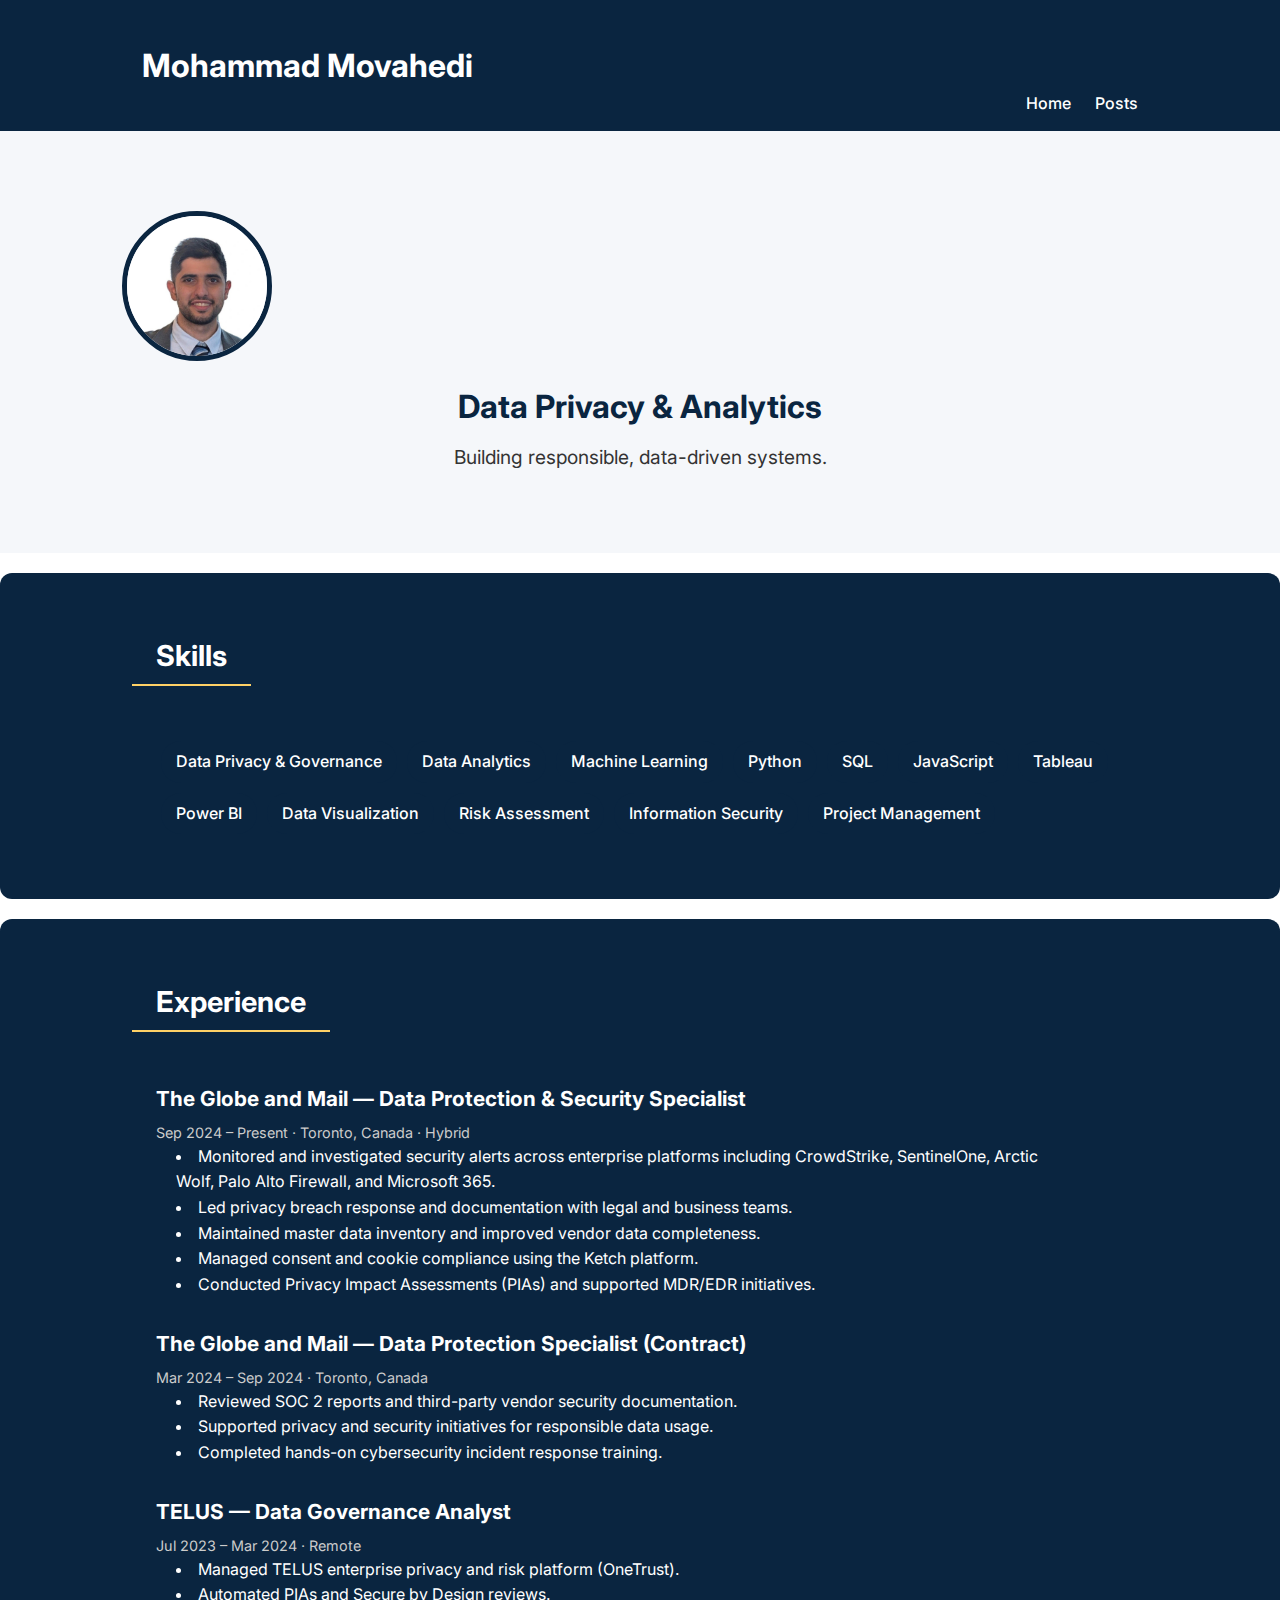
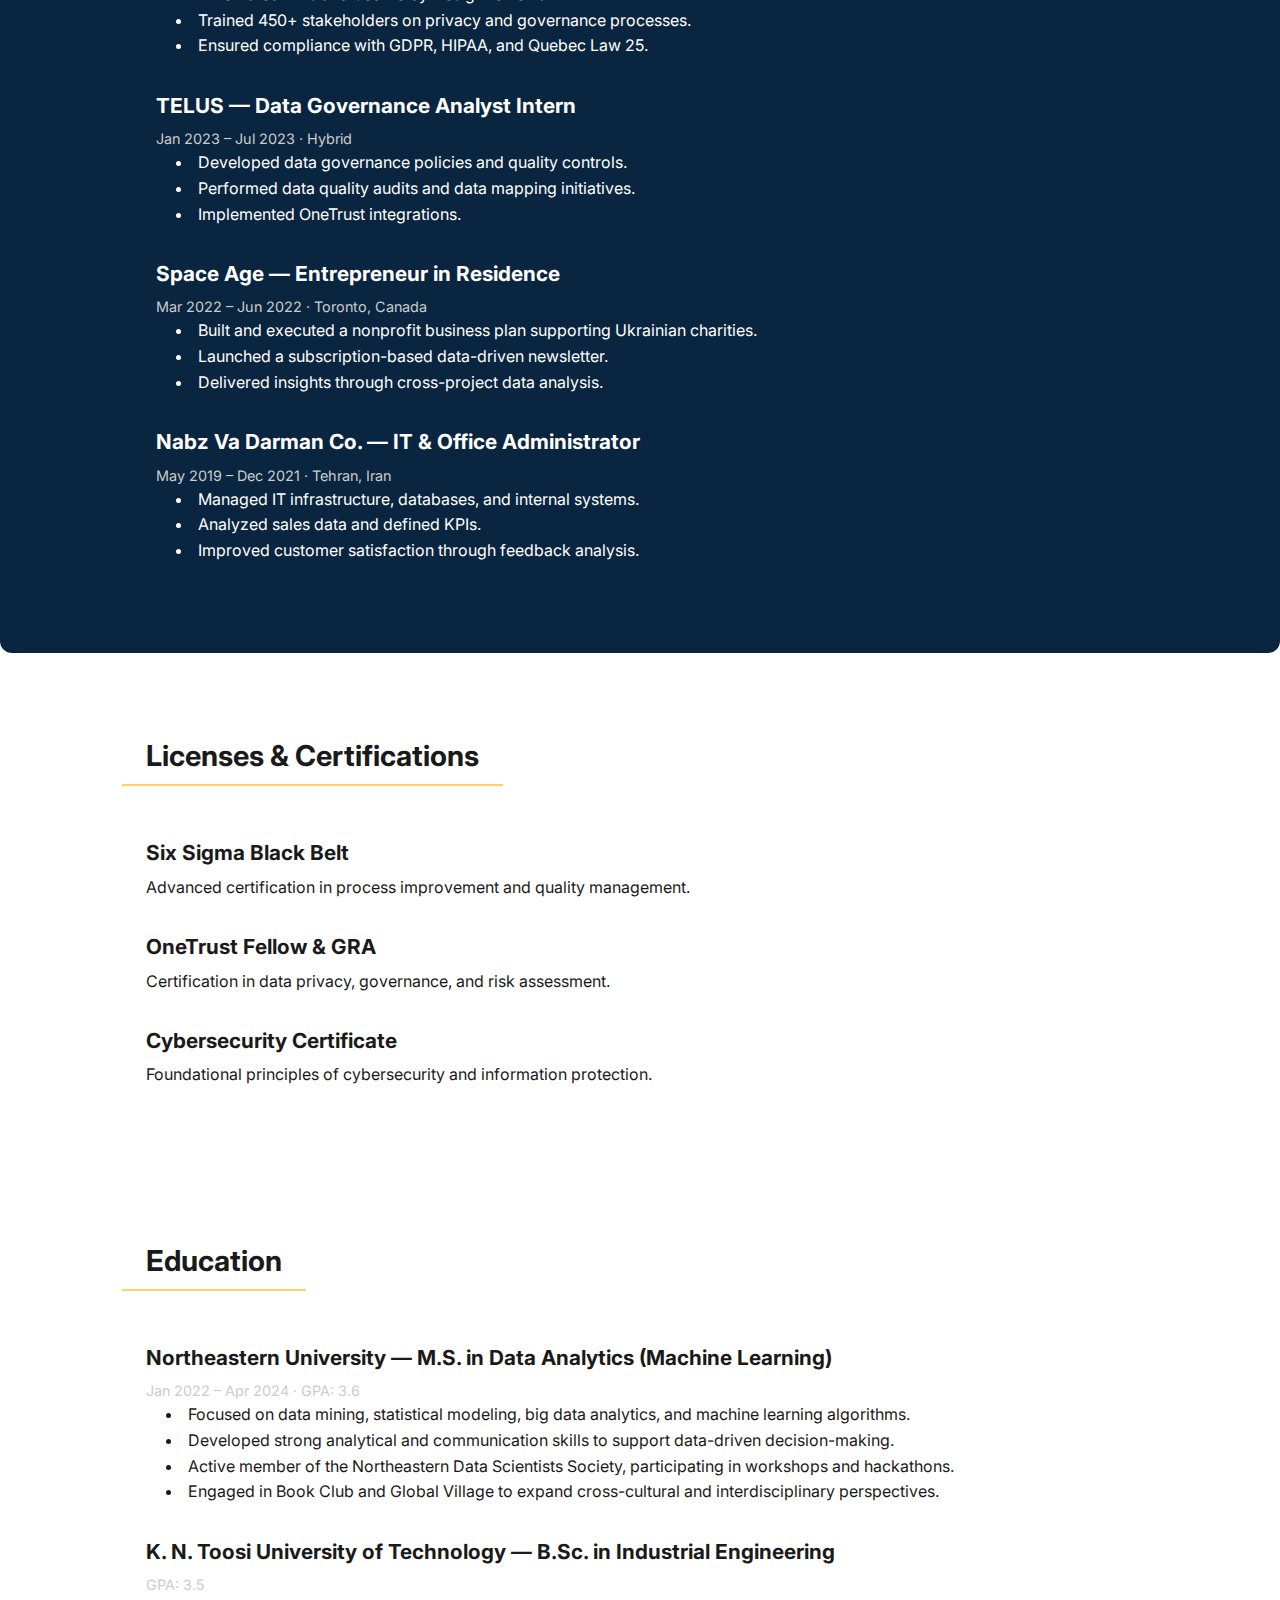
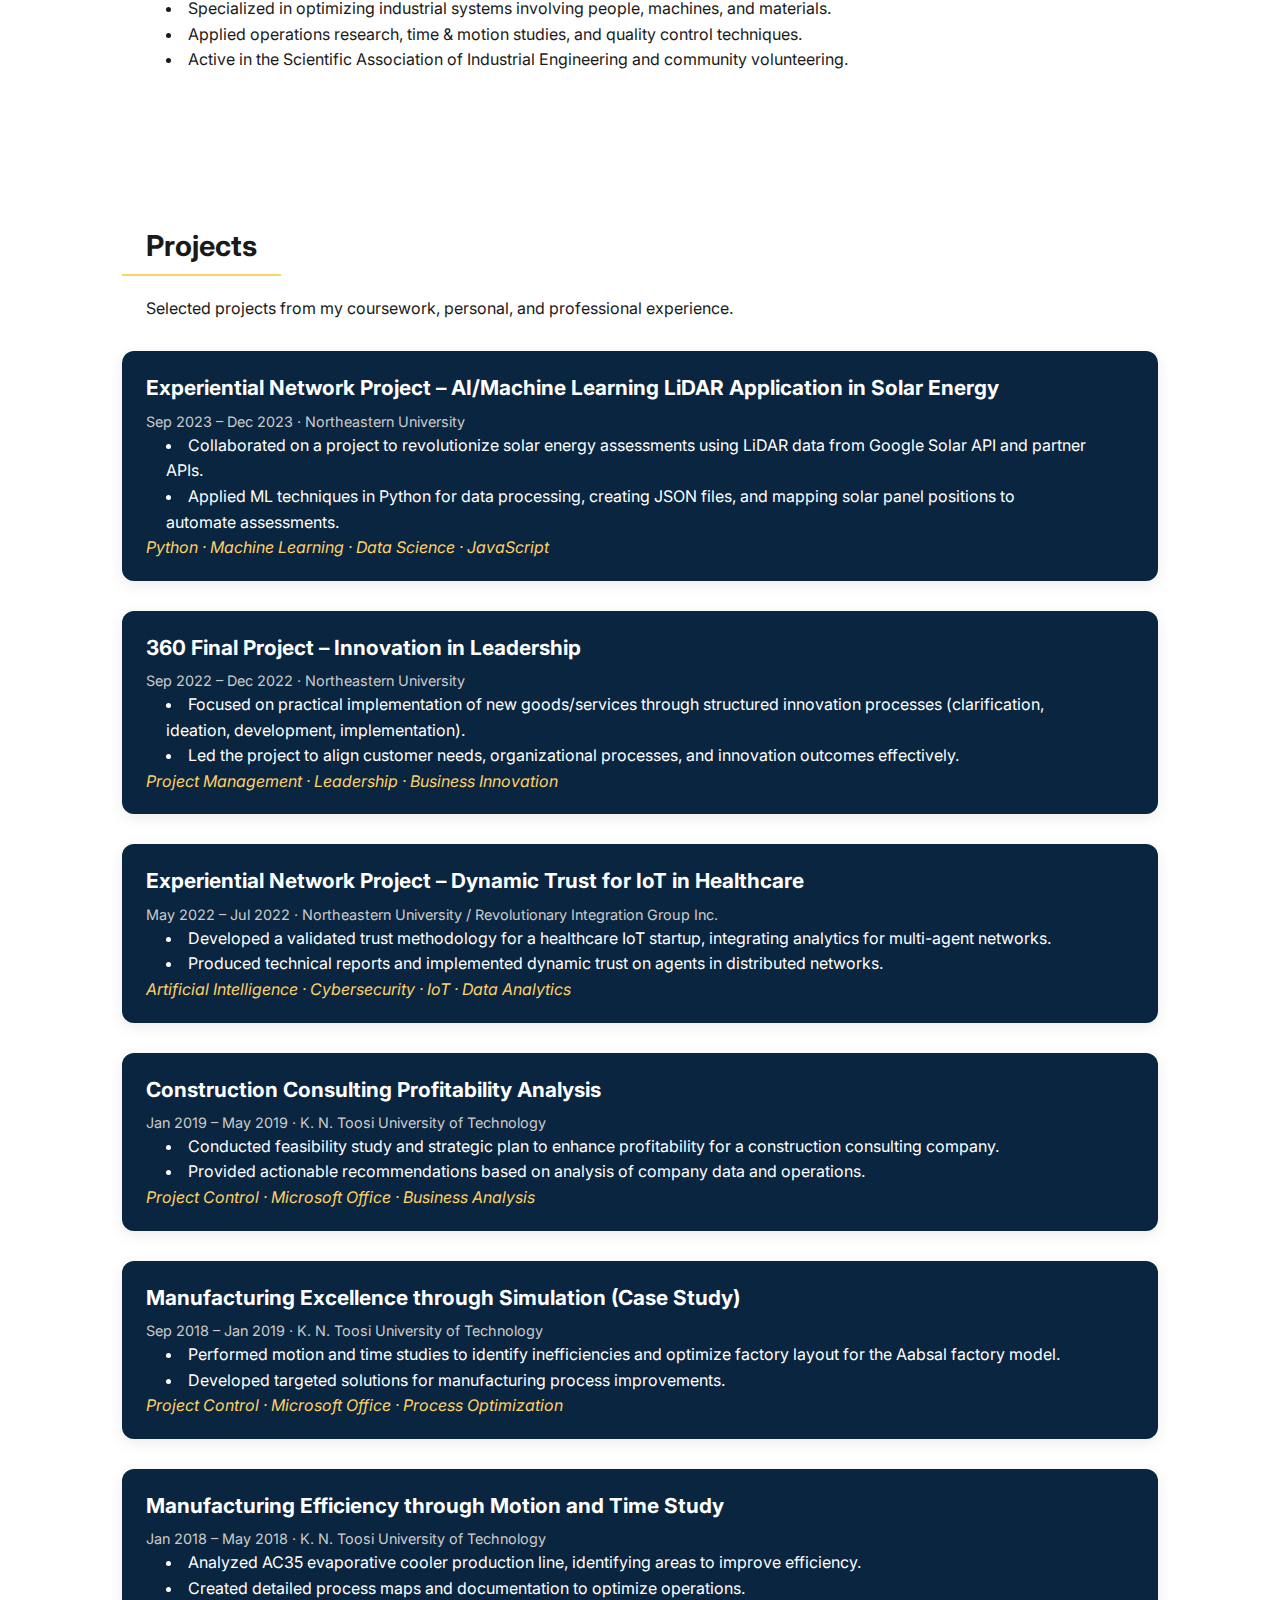
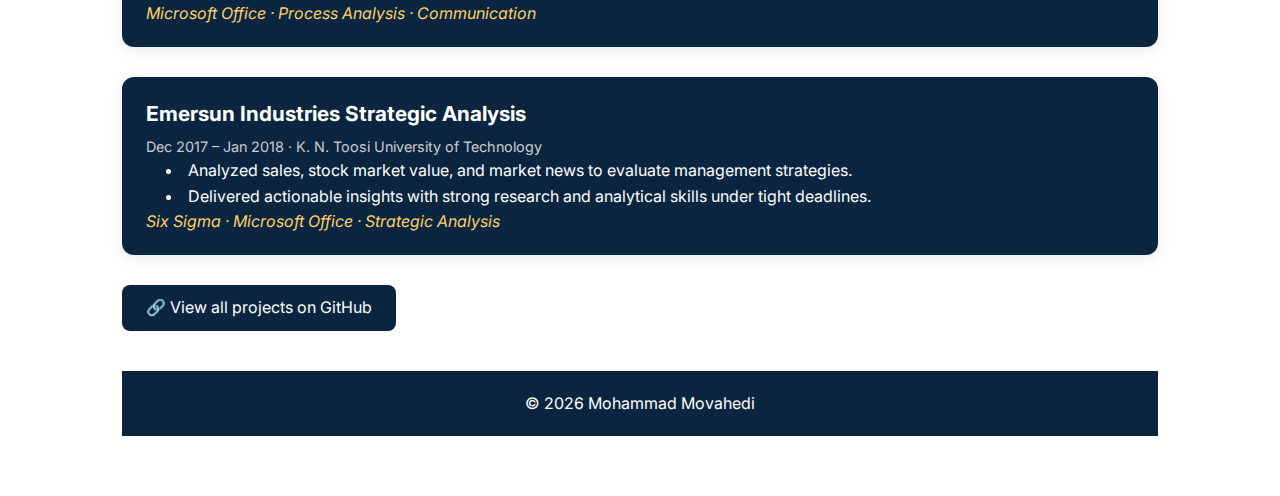
<file: index.html>
<!DOCTYPE html>
<html lang="en">
<head>
  <meta charset="UTF-8">
  <title>Mohammad Movahedi</title>
  <meta name="viewport" content="width=device-width, initial-scale=1.0">

  <!-- Fonts -->
  <link href="https://fonts.googleapis.com/css2?family=Inter&family=Roboto&display=swap" rel="stylesheet">

  <!-- CSS -->
  <link rel="stylesheet" href="style.css">
</head>
<body>

<!-- ================= HEADER ================= -->
<header>
  <div class="container nav">
    <h1>Mohammad Movahedi</h1>
    <nav>
      <a href="index.html">Home</a>
      <a href="posts.html">Posts</a>
    </nav>
  </div>
</header>

<!-- ================= HERO ================= -->
<section class="hero">
  <div class="container hero-container">
    <img src="profile.jpg" alt="Mohammad Movahedi" class="profile-img">

    <div class="hero-text">
      <h2>Data Privacy & Analytics</h2>
      <p>Building responsible, data-driven systems.</p>
    </div>
  </div>
</section>


   
<section class="section alt">
  <div class="container">

    <div class="item">
      <h3>Skills</h3>
    </div>

    <ul class="skills">
      <li>Data Privacy & Governance</li>
      <li>Data Analytics</li>
      <li>Machine Learning</li>
      <li>Python</li>
      <li>SQL</li>
      <li>JavaScript</li>
      <li>Tableau</li>
      <li>Power BI</li>
      <li>Data Visualization</li>
      <li>Risk Assessment</li>
      <li>Information Security</li>
      <li>Project Management</li>
    </ul>

  </div>
</section>
<!-- ================= EXPERIENCE ================= -->
<section class="section alt">
  <div class="container">

    <div class="item">
      <h3>Experience</h3>
    </div>

    <div class="item">
      <h4>The Globe and Mail — Data Protection & Security Specialist</h4>
      <p class="meta">Sep 2024 – Present · Toronto, Canada · Hybrid</p>
      <ul>
        <li>Monitored and investigated security alerts across enterprise platforms including CrowdStrike, SentinelOne, Arctic Wolf, Palo Alto Firewall, and Microsoft 365.</li>
        <li>Led privacy breach response and documentation with legal and business teams.</li>
        <li>Maintained master data inventory and improved vendor data completeness.</li>
        <li>Managed consent and cookie compliance using the Ketch platform.</li>
        <li>Conducted Privacy Impact Assessments (PIAs) and supported MDR/EDR initiatives.</li>
      </ul>
    </div>

    <div class="item">
      <h4>The Globe and Mail — Data Protection Specialist (Contract)</h4>
      <p class="meta">Mar 2024 – Sep 2024 · Toronto, Canada</p>
      <ul>
        <li>Reviewed SOC 2 reports and third-party vendor security documentation.</li>
        <li>Supported privacy and security initiatives for responsible data usage.</li>
        <li>Completed hands-on cybersecurity incident response training.</li>
      </ul>
    </div>

    <div class="item">
      <h4>TELUS — Data Governance Analyst</h4>
      <p class="meta">Jul 2023 – Mar 2024 · Remote</p>
      <ul>
        <li>Managed TELUS enterprise privacy and risk platform (OneTrust).</li>
        <li>Automated PIAs and Secure by Design reviews.</li>
        <li>Trained 450+ stakeholders on privacy and governance processes.</li>
        <li>Ensured compliance with GDPR, HIPAA, and Quebec Law 25.</li>
      </ul>
    </div>

    <div class="item">
      <h4>TELUS — Data Governance Analyst Intern</h4>
      <p class="meta">Jan 2023 – Jul 2023 · Hybrid</p>
      <ul>
        <li>Developed data governance policies and quality controls.</li>
        <li>Performed data quality audits and data mapping initiatives.</li>
        <li>Implemented OneTrust integrations.</li>
      </ul>
    </div>

    <div class="item">
      <h4>Space Age — Entrepreneur in Residence</h4>
      <p class="meta">Mar 2022 – Jun 2022 · Toronto, Canada</p>
      <ul>
        <li>Built and executed a nonprofit business plan supporting Ukrainian charities.</li>
        <li>Launched a subscription-based data-driven newsletter.</li>
        <li>Delivered insights through cross-project data analysis.</li>
      </ul>
    </div>  
   
    <!-- ================= PROJECTS ================= -->
<div class="item">
         <h4>Nabz Va Darman Co. — IT & Office Administrator</h4>
         <p class="meta">May 2019 – Dec 2021 · Tehran, Iran</p>
         <ul>
        <li>Managed IT infrastructure, databases, and internal systems.</li>
        <li>Analyzed sales data and defined KPIs.</li>
        <li>Improved customer satisfaction through feedback analysis.</li>
      </ul>
    </div>

  </div>
</section>
<section class="section">
  <div class="container">

    <div class="item">
      <h3>Licenses & Certifications</h3>
    </div>

    <div class="item">
      <h4>Six Sigma Black Belt</h4>
      <p>Advanced certification in process improvement and quality management.</p>
    </div>

    <div class="item">
      <h4>OneTrust Fellow & GRA</h4>
      <p>Certification in data privacy, governance, and risk assessment.</p>
    </div>

    <div class="item">
      <h4>Cybersecurity Certificate</h4>
      <p>Foundational principles of cybersecurity and information protection.</p>
    </div>

  </div>
</section>
  <!-- ================= EDUCATION ================= -->
<section class="section">
  <div class="container">

    <div class="item">
      <h3>Education</h3>
    </div>
    <div class="item">
      <h4>Northeastern University — M.S. in Data Analytics (Machine Learning)</h4>
      <p class="meta">Jan 2022 – Apr 2024 · GPA: 3.6</p>
      <ul>
        <li>Focused on data mining, statistical modeling, big data analytics, and machine learning algorithms.</li>
        <li>Developed strong analytical and communication skills to support data-driven decision-making.</li>
        <li>Active member of the Northeastern Data Scientists Society, participating in workshops and hackathons.</li>
        <li>Engaged in Book Club and Global Village to expand cross-cultural and interdisciplinary perspectives.</li>
      </ul>
    </div>

    <div class="item">
      <h4>K. N. Toosi University of Technology — B.Sc. in Industrial Engineering</h4>
      <p class="meta">GPA: 3.5</p>
      <ul>
        <li>Specialized in optimizing industrial systems involving people, machines, and materials.</li>
        <li>Applied operations research, time & motion studies, and quality control techniques.</li>
        <li>Active in the Scientific Association of Industrial Engineering and community volunteering.</li>
      </ul>
    </div>

  </div>
</section> 
    <!-- ================= PROJECTS ================= -->
<section class="section">
  <div class="container">

    <div class="item">
      <h3>Projects</h3>
      <p>Selected projects from my coursework, personal, and professional experience.</p>
    </div>

    <div class="item project">
      <h4>Experiential Network Project – AI/Machine Learning LiDAR Application in Solar Energy</h4>
      <p class="meta">Sep 2023 – Dec 2023 · Northeastern University</p>
      <ul>
        <li>Collaborated on a project to revolutionize solar energy assessments using LiDAR data from Google Solar API and partner APIs.</li>
        <li>Applied ML techniques in Python for data processing, creating JSON files, and mapping solar panel positions to automate assessments.</li>
      </ul>
      <p class="tech">Python · Machine Learning · Data Science · JavaScript</p>
    </div>

    <div class="item project">
      <h4>360 Final Project – Innovation in Leadership</h4>
      <p class="meta">Sep 2022 – Dec 2022 · Northeastern University</p>
      <ul>
        <li>Focused on practical implementation of new goods/services through structured innovation processes (clarification, ideation, development, implementation).</li>
        <li>Led the project to align customer needs, organizational processes, and innovation outcomes effectively.</li>
      </ul>
      <p class="tech">Project Management · Leadership · Business Innovation</p>
    </div>

    <div class="item project">
      <h4>Experiential Network Project – Dynamic Trust for IoT in Healthcare</h4>
      <p class="meta">May 2022 – Jul 2022 · Northeastern University / Revolutionary Integration Group Inc.</p>
      <ul>
        <li>Developed a validated trust methodology for a healthcare IoT startup, integrating analytics for multi-agent networks.</li>
        <li>Produced technical reports and implemented dynamic trust on agents in distributed networks.</li>
      </ul>
      <p class="tech">Artificial Intelligence · Cybersecurity · IoT · Data Analytics</p>
    </div>

    <div class="item project">
      <h4>Construction Consulting Profitability Analysis</h4>
      <p class="meta">Jan 2019 – May 2019 · K. N. Toosi University of Technology</p>
      <ul>
        <li>Conducted feasibility study and strategic plan to enhance profitability for a construction consulting company.</li>
        <li>Provided actionable recommendations based on analysis of company data and operations.</li>
      </ul>
      <p class="tech">Project Control · Microsoft Office · Business Analysis</p>
    </div>
    <div class="item project">
      <h4>Manufacturing Excellence through Simulation (Case Study)</h4>
      <p class="meta">Sep 2018 – Jan 2019 · K. N. Toosi University of Technology</p>
      <ul>
        <li>Performed motion and time studies to identify inefficiencies and optimize factory layout for the Aabsal factory model.</li>
        <li>Developed targeted solutions for manufacturing process improvements.</li>
      </ul>
      <p class="tech">Project Control · Microsoft Office · Process Optimization</p>
    </div>

    <div class="item project">
      <h4>Manufacturing Efficiency through Motion and Time Study</h4>
      <p class="meta">Jan 2018 – May 2018 · K. N. Toosi University of Technology</p>
      <ul>
        <li>Analyzed AC35 evaporative cooler production line, identifying areas to improve efficiency.</li>
        <li>Created detailed process maps and documentation to optimize operations.</li>
      </ul>
      <p class="tech">Microsoft Office · Process Analysis · Communication</p>
    </div>

    <div class="item project">
      <h4>Emersun Industries Strategic Analysis</h4>
      <p class="meta">Dec 2017 – Jan 2018 · K. N. Toosi University of Technology</p>
      <ul>
        <li>Analyzed sales, stock market value, and market news to evaluate management strategies.</li>
        <li>Delivered actionable insights with strong research and analytical skills under tight deadlines.</li>
      </ul>
      <p class="tech">Six Sigma · Microsoft Office · Strategic Analysis</p>
    </div>

   <div class="item">
  <a href="https://github.com/momova97" class="github-link" target="_blank">
    🔗 View all projects on GitHub
  </a>
</div>
<!-- ================= FOOTER ================= -->
<footer>
  <p>© 2026 Mohammad Movahedi</p>
</footer>

</body>
</html>
</file>
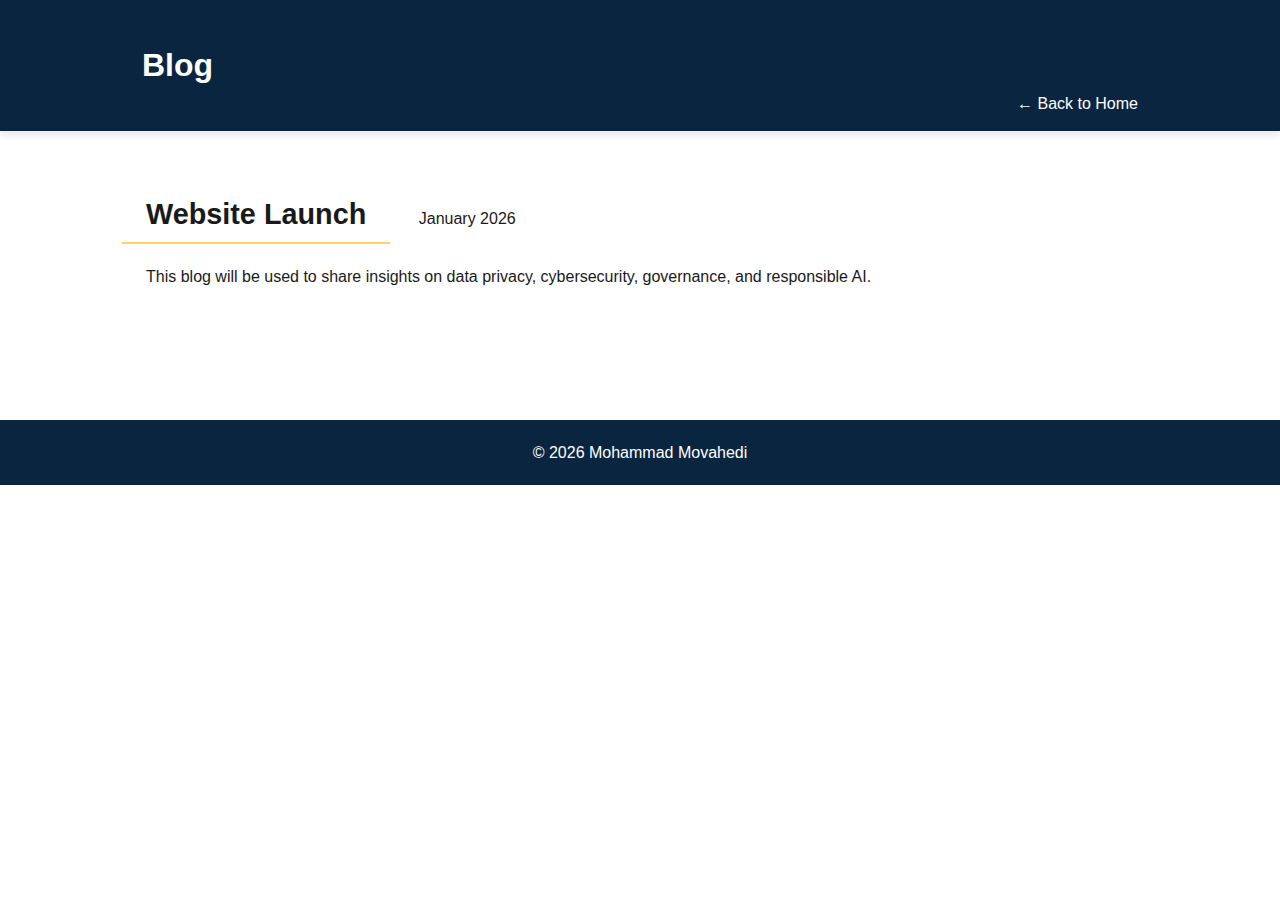
<file: blog.html>
<!DOCTYPE html>
<html lang="en">
<head>
  <meta charset="UTF-8">
  <title>Blog | Mohammad Movahedi</title>
  <meta name="viewport" content="width=device-width, initial-scale=1.0">
  <link rel="stylesheet" href="style.css">
</head>
<body>

<header>
  <div class="container nav">
    <h1>Blog</h1>
    <nav>
      <a href="index.html">← Back to Home</a>
    </nav>
  </div>
</header>

<section class="section">
  <div class="container">

    <div class="item">
      <h3>Website Launch</h3>
      <span>January 2026</span>
      <p>
        This blog will be used to share insights on data privacy,
        cybersecurity, governance, and responsible AI.
      </p>
    </div>

  </div>
</section>

<footer>
  <p>© 2026 Mohammad Movahedi</p>
</footer>

</body>
</html>
</file>
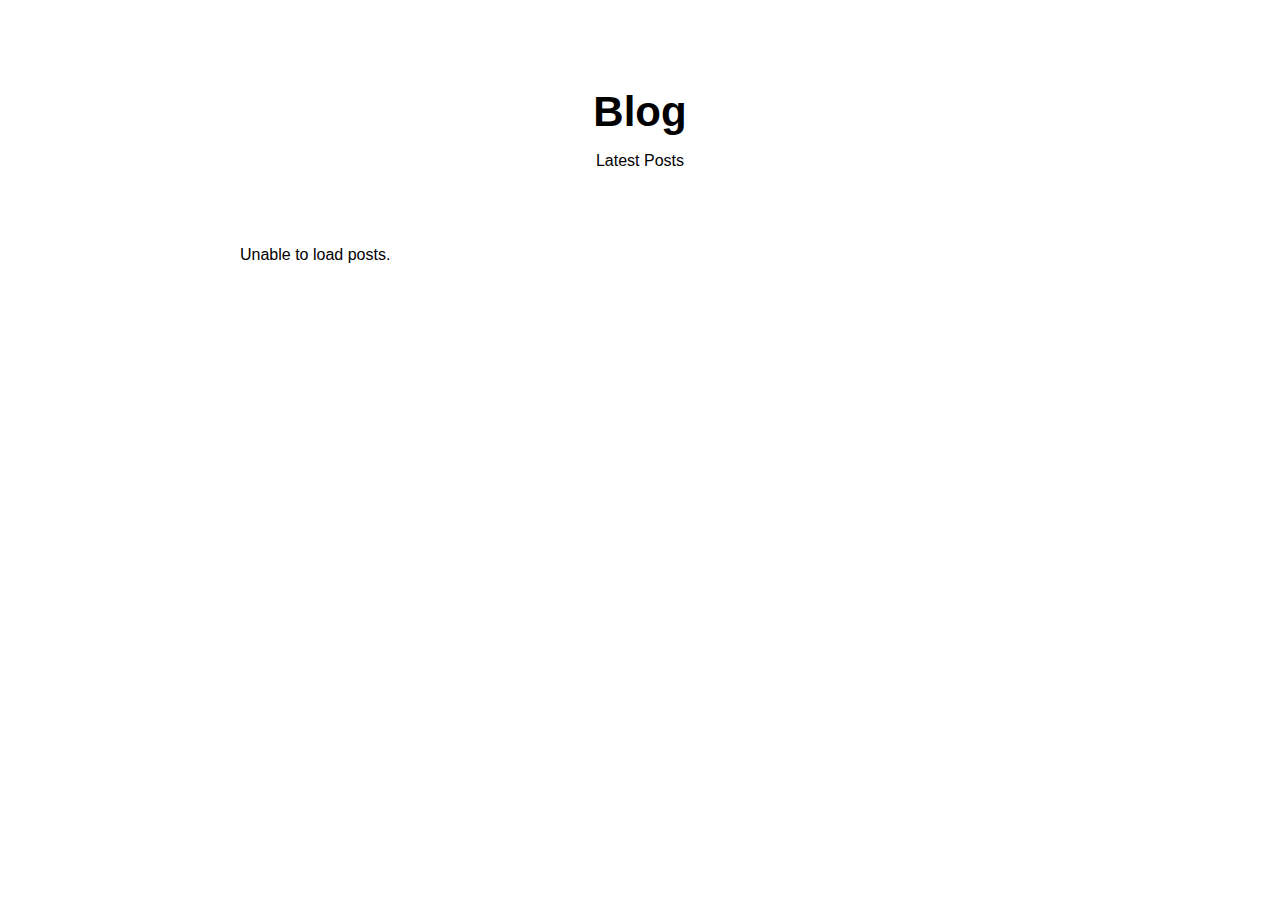
<file: posts.html>
<!DOCTYPE html>
<html lang="en">
<head>
<meta charset="UTF-8">
<title>Blog</title>
<meta name="viewport" content="width=device-width, initial-scale=1.0">

<style>

body{
    font-family: -apple-system, BlinkMacSystemFont, sans-serif;
    background:#ffffff;
    margin:0;
}

header{
    text-align:center;
    padding:60px 20px 40px;
}

header h1{
    font-size:42px;
    margin-bottom:10px;
}

.container{
    max-width:800px;
    margin:auto;
    padding:20px;
}

.post-card{
    background:#fafafa;
    border-radius:16px;
    padding:30px;
    margin-bottom:30px;
    transition:0.35s ease;
    border:1px solid #eee;
}

.post-card:hover{
    transform:translateY(-6px);
}

.post-card h2{
    margin-top:0;
    font-size:24px;
}

.post-card p{
    line-height:1.7;
    color:#333;
}

.post-card span{
    display:block;
    margin-top:18px;
    font-size:13px;
    color:#777;
}

</style>
</head>

<body>

<header>
<h1>Blog</h1>
<p>Latest Posts</p>
</header>

<div class="container">
<div id="posts">Loading...</div>
</div>

<script>

const feedURL = "https://rsshub.app/telegram/channel/Mova97M";

fetch(feedURL)
.then(res => res.json())
.then(data => {

    const container = document.getElementById("posts");
    container.innerHTML = "";

    data.items.forEach(post => {

        const card = document.createElement("div");
        card.className = "post-card";

        card.innerHTML = `
            <h2>${post.title || ""}</h2>
            <p>${post.description || ""}</p>
            <span>${post.pubDate || ""}</span>
        `;

        container.appendChild(card);

    });

})
.catch(()=>{
    document.getElementById("posts").innerHTML =
    "Unable to load posts.";
});

</script>

</body>
</html>
</file>
<file: style.css>
/* ================== RESET ================== */
* {
  margin: 0;
  padding: 0;
  box-sizing: border-box;
  font-family: 'Inter', sans-serif;
}

/* ================== BODY ================== */
body {
  background: #ffffff; /* white background */
  color: #1a1a1a;
  line-height: 1.6;
}

/* ================== CONTAINER ================== */
.container {
  width: 90%;
  max-width: 1100px;
  margin: 0 auto;
  padding: 20px 30px;
}

/* ================== HEADER ================== */
header {
  background: #0a2540; /* dark blue, official and formal */
  color: #fff;
  padding: 20px 0;
  box-shadow: 0 4px 8px rgba(0,0,0,0.1);
}

header h1 {
  font-size: 2rem;
  margin-left: 20px;
}

header nav {
  float: right;
  margin-right: 20px;
}

header nav a {
  color: #fff;
  text-decoration: none;
  margin-left: 20px;
  font-weight: 500;
  transition: 0.3s;
}

header nav a:hover {
  color: #ffd166; /* golden accent on hover */
}

/* ================== HERO ================== */
.hero {
  background: #f5f7fa; /* very light formal background */
  padding: 60px 0;
  text-align: center;
}

.hero .profile-img {
  width: 150px;
  height: 150px;
  object-fit: cover;
  border-radius: 50%; /* circular image */
  border: 5px solid #0a2540; /* dark blue border */
  margin-bottom: 20px;
}

.hero h2 {
  font-size: 2rem;
  color: #0a2540;
  margin-bottom: 10px;
}

.hero p {
  font-size: 1.2rem;
  color: #333;
}

/* ================== SECTIONS ================== */
.section {
  padding: 40px 0;
}

.section.alt {
  background: #0a2540; /* dark blue official */
  color: #fff;
  border-radius: 12px;
  margin: 20px 0;
  padding: 40px;
}

.section h3 {
  font-size: 1.8rem;
  margin-bottom: 20px;
  border-bottom: 2px solid #ffd166; /* golden underline for luxury */
  display: inline-block;
  padding-bottom: 5px;
}

/* ================== ITEM ================== */
.item {
  margin-bottom: 30px;
}

.item h4 {
  font-size: 1.3rem;
  color: inherit; /* inherits parent color */
  margin-bottom: 5px;
}

.item .meta {
  font-size: 0.9rem;
  color: #ccc; /* light on dark blue */
  margin-bottom: 10px;
}

.item ul {
  list-style: disc inside;
  margin-left: 0;
  color: inherit;
}

.item p.tech {
  font-style: italic;
  color: #ffd166; /* golden accent */
}

/* ================== GITHUB LINK ================== */
.github-link {
  display: inline-block;
  padding: 10px 20px;
  background: #0a2540;
  color: #fff;
  text-decoration: none;
  border-radius: 8px;
  transition: 0.3s;
}

.github-link:hover {
  background: #ffd166;
  color: #0a2540;
}

/* ================== SKILLS ================== */
.skills {
  display: flex;
  flex-wrap: wrap;
  list-style: none;
  margin-top: 20px;
}

.skills li {
  background: #0a2540;
  color: #fff;
  padding: 8px 15px;
  border-radius: 20px;
  margin: 5px;
  font-weight: 500;
  transition: 0.3s;
}

.skills li:hover {
  background: #ffd166;
  color: #0a2540;
}

/* ================== FOOTER ================== */
footer {
  text-align: center;
  padding: 20px;
  background: #0a2540;
  color: #fff;
  margin-top: 40px;
}

/* ================== PROJECTS ================== */
.project {
  background: #0a2540; /* dark blue card */
  color: #fff;
  padding: 20px;
  border-radius: 12px;
  box-shadow: 0 4px 15px rgba(0,0,0,0.08);
  transition: 0.3s;
}

.project:hover {
  transform: translateY(-5px);
  box-shadow: 0 10px 20px rgba(0,0,0,0.12);
}

/* ================== IMAGE RESPONSIVE ================== */
img {
  max-width: 100%;
  height: auto;
  display: block;
  border-radius: 50%; /* circular for profile/project images */
}
/* Align all items properly */
.section .container .item {
    margin-left: 0;   /* Align all items with the container */
    padding-left: 0;  /* Remove extra padding */
}

/* Standard spacing for lists */
.section .container .item ul {
    padding-left: 20px;
    margin: 0;        /* Remove extra margin */
}

/* Remove extra margin for paragraphs */
.section .container .item p {
    margin: 0;
}
.section {
  padding-left: 32px;
  padding-right: 32px;
}
.container {
  padding-left: 32px !important;
  padding-right: 32px !important;
}
.section,
.section * {
  padding-left: 24px;
  padding-right: 24px;
}
</file>
